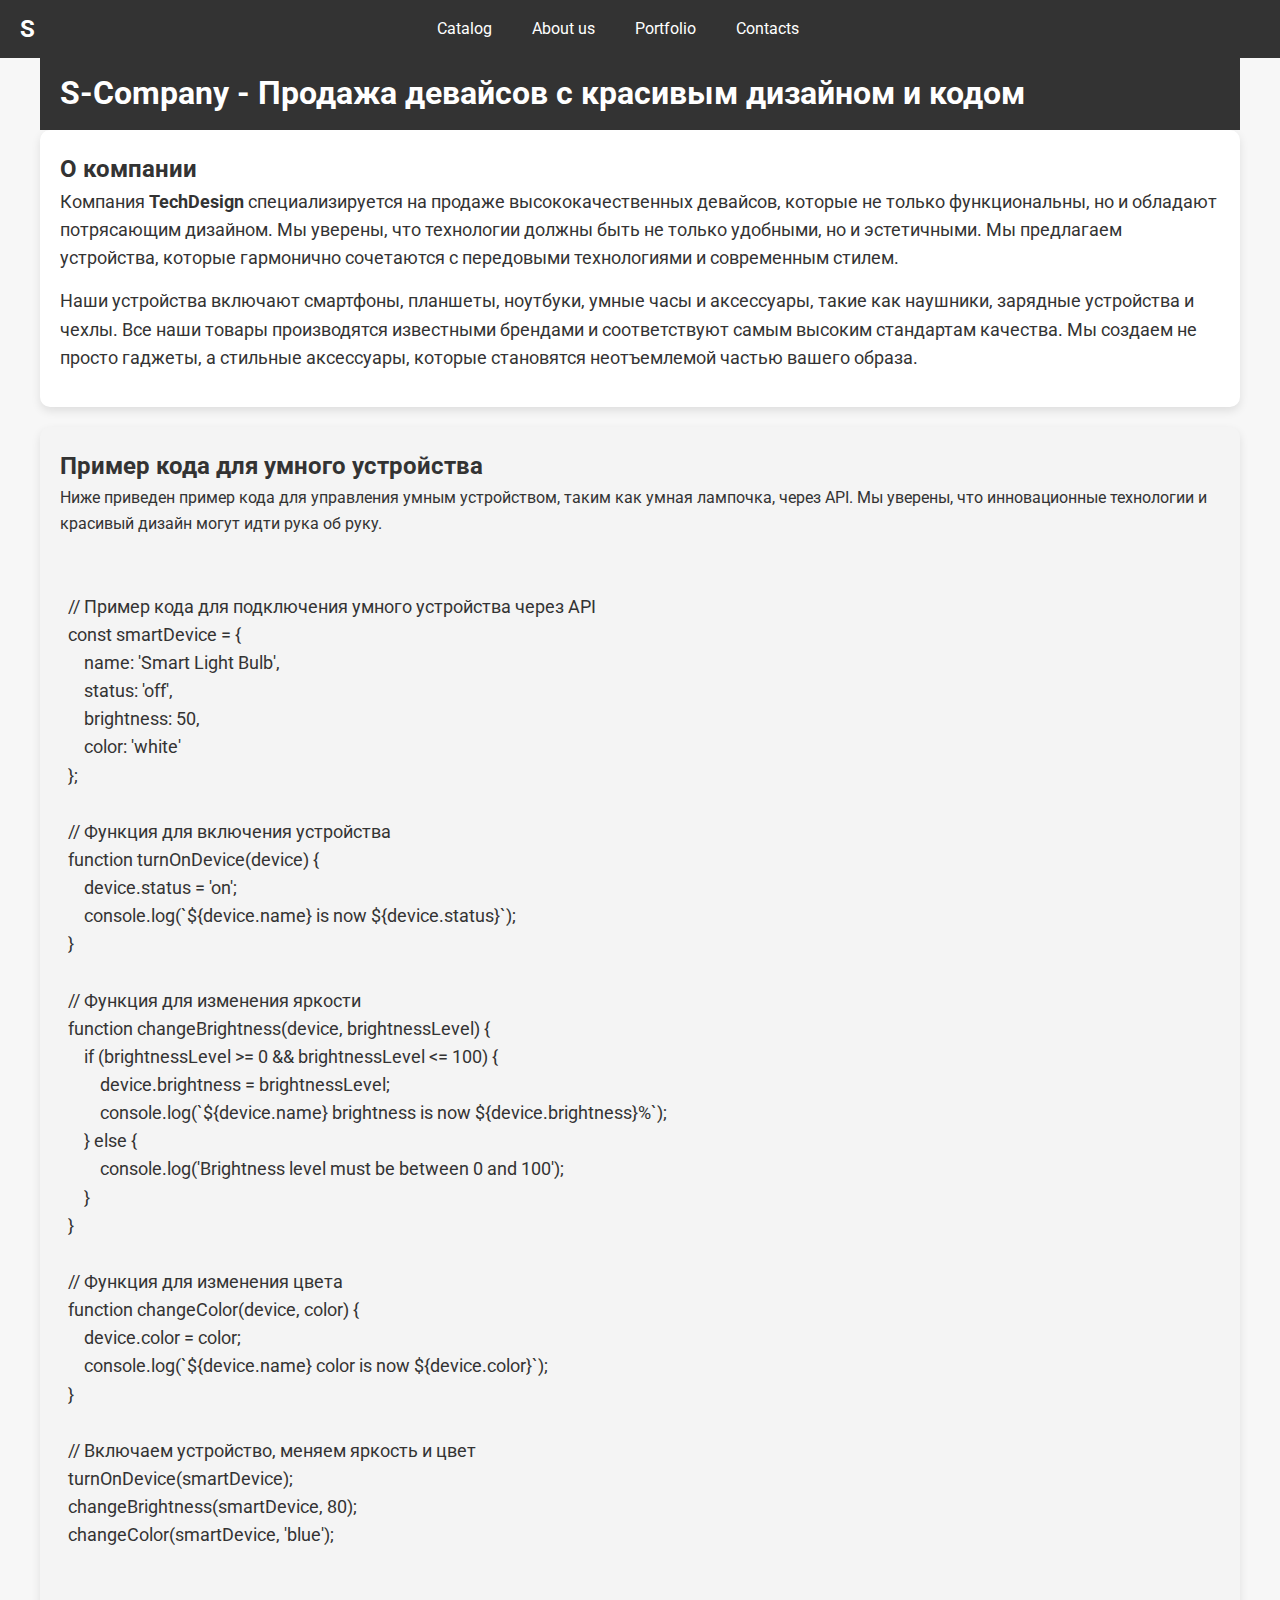
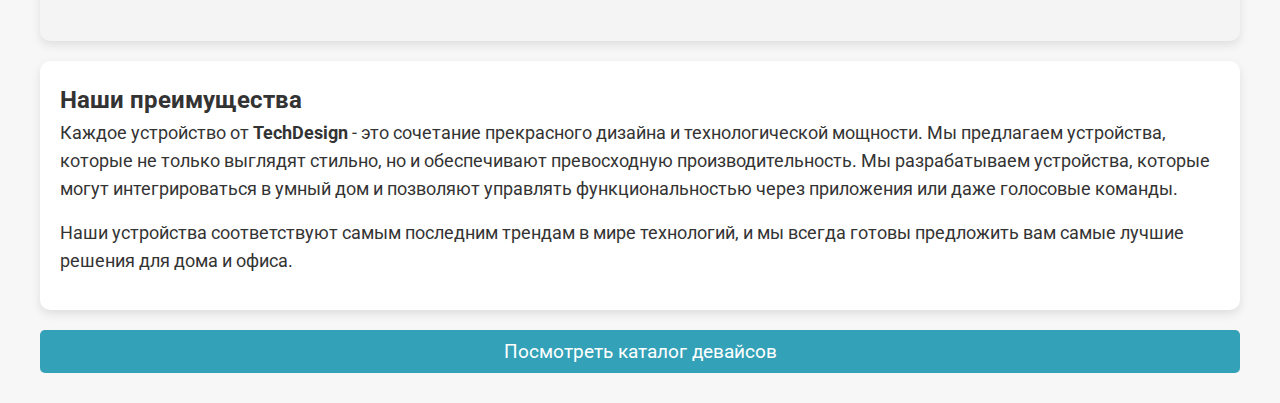
<file: index.html>
<!DOCTYPE html> 
<html lang="ru"> 
<head> 
    <meta charset="UTF-8"> 
    <meta name="viewport" content="width=device-width, initial-scale=1.0"> 
    <title>TechDesign - Продажа девайсов с красивым дизайном и кодом</title> 
    <link href="https://fonts.googleapis.com/css2?family=Roboto:wght@400;700&display=swap" rel="stylesheet"> 
    <style> 
        * { 
            margin: 0; 
            padding: 0; 
            box-sizing: border-box; 
            font-family: 'Roboto', sans-serif; 
        } 
        body { 
            background: #f7f7f7; 
            color: #333; 
            line-height: 1.6; 
            font-size: 16px; 
             
        } 
        header { 
            background-color: #333; 
            color: white; 
            padding: 10px 20px; 
            display: flex; 
            justify-content: space-between; 
            align-items: center; 
            position: relative; 
        } 
        .logo { 
            font-size: 24px; 
            font-weight: bold; 
        } 
        .nav { 
            display: flex; 
            gap: 20px; 
        } 
        .nav a { 
            color: white; 
            text-decoration: none; 
            font-size: 16px; 
            padding: 5px 10px; 
            transition: background-color 0.3s; 
        } 
        .nav a:hover { 
            background-color: #575757; 
            border-radius: 5px; 
        } 
        .burger { 
            display: none; 
            cursor: pointer; 
            flex-direction: column; 
            gap: 4px; 
        } 
        .burger div { 
            width: 25px; 
            height: 3px; 
            background-color: white; 
            border-radius: 5px; 
        } 
        .menu { 
            display: flex; 
            gap: 20px; 
        } 
        .menu.show { 
            display: block; 
        } 
        @media (max-width: 768px) { 
            .nav { 
                display: none; 
                width: 100%; 
                position: absolute; 
                top: 50px; 
                left: 0; 
                background-color: #333; 
                flex-direction: column; 
                gap: 10px; 
                padding: 10px; 
            } 
            .nav a { 
                width: 100%; 
                text-align: center; 
            } 
            .burger { 
                display: flex; 
            } 
            .menu.show { 
                display: block; 
            } 
        } 
 
        section { 
            margin-bottom: 30px; 
        } 
        .container { 
            width: 100%; 
            max-width: 1200px; 
            margin: 0 auto; 
        } 
        .description, .code-section { 
            background: white; 
            padding: 20px; 
            border-radius: 10px; 
            box-shadow: 0 4px 10px rgba(0, 0, 0, 0.1); 
            margin-bottom: 20px; 
        } 
        .description p, .code-section pre { 
            font-size: 1.1em; 
            margin-bottom: 15px; 
        } 
        .code-section { 
            background-color: #f4f4f4; 
            font-family: "Courier New", monospace; 
            overflow-x: auto; 
        } 
        .button { 
            display: block; 
            width: 100%; 
            padding: 10px; 
            background-color: #33a1b7; 
            color: white; 
            border: none; 
            border-radius: 5px; 
            font-size: 1.2em; 
            cursor: pointer; 
            text-align: center; 
            transition: background-color 0.3s; 
        } 
        .button:hover { 
            background-color: #1f7b8f; 
        } 
    </style> 
</head> 
<body> 
 
    <header> 
        <div class="logo">S</div> 
        <nav class="nav" id="nav"> 
            <a href="catalog.html">Catalog</a> 
            <a href="aboutus.html">About us</a> 
            <a href="portfolio.html">Portfolio</a> 
            <a href="contact.html">Contacts</a> 
        </nav> 
        <div class="burger" onclick="toggleMenu()"> 
            <div></div> 
            <div></div>
            <div></div> 
          </div> 
          <div class="menu" id="menu"> 
              <a href="catalog.html"></a> 
              <a href="aboutus.html"></a> 
              <a href="portfolio.html"></a> 
              <a href="contact.html"></a> 
          </div> 
      </header> 
   
      <script> 
          function toggleMenu() { 
              const menu = document.getElementById('menu'); 
              menu.classList.toggle('show'); 
          } 
      </script> 
   
      <div class="container"> 
          <header> 
              <h1>S-Company - Продажа девайсов с красивым дизайном и кодом</h1> 
          </header> 
   
          <section class="description"> 
              <h2>О компании</h2> 
              <p>Компания <strong>TechDesign</strong> специализируется на продаже высококачественных девайсов, которые не только функциональны, но и обладают потрясающим дизайном. Мы уверены, что технологии должны быть не только удобными, но и эстетичными. Мы предлагаем устройства, которые гармонично сочетаются с передовыми технологиями и современным стилем.</p> 
              <p>Наши устройства включают смартфоны, планшеты, ноутбуки, умные часы и аксессуары, такие как наушники, зарядные устройства и чехлы. Все наши товары производятся известными брендами и соответствуют самым высоким стандартам качества. Мы создаем не просто гаджеты, а стильные аксессуары, которые становятся неотъемлемой частью вашего образа.</p> 
          </section> 
   
          <section class="code-section"> 
              <h2>Пример кода для умного устройства</h2> 
              <p>Ниже приведен пример кода для управления умным устройством, таким как умная лампочка, через API. Мы уверены, что инновационные технологии и красивый дизайн могут идти рука об руку.</p> 
              <pre> 
  <code> 
  // Пример кода для подключения умного устройства через API 
  const smartDevice = { 
      name: 'Smart Light Bulb', 
      status: 'off', 
      brightness: 50, 
      color: 'white' 
  }; 
   
  // Функция для включения устройства 
  function turnOnDevice(device) { 
      device.status = 'on'; 
      console.log(`${device.name} is now ${device.status}`); 
  } 
   
  // Функция для изменения яркости 
  function changeBrightness(device, brightnessLevel) { 
      if (brightnessLevel >= 0 && brightnessLevel <= 100) { 
          device.brightness = brightnessLevel; 
          console.log(`${device.name} brightness is now ${device.brightness}%`); 
      } else { 
          console.log('Brightness level must be between 0 and 100'); 
      } 
  } 
   
  // Функция для изменения цвета 
  function changeColor(device, color) { 
      device.color = color; 
      console.log(`${device.name} color is now ${device.color}`); 
  } 
   
  // Включаем устройство, меняем яркость и цвет 
  turnOnDevice(smartDevice); 
  changeBrightness(smartDevice, 80); 
  changeColor(smartDevice, 'blue'); 
  </code> 
              </pre> 
          </section> 
   
          <section class="description"> 
              <h2>Наши преимущества</h2> 
              <p>Каждое устройство от <strong>TechDesign</strong> - это сочетание прекрасного дизайна и технологической мощности. Мы предлагаем устройства, которые не только выглядят стильно, но и обеспечивают превосходную производительность. Мы разрабатываем устройства, которые могут интегрироваться в умный дом и позволяют управлять функциональностью через приложения или даже голосовые команды.</p> 
              <p>Наши устройства соответствуют самым последним трендам в мире технологий, и мы всегда готовы предложить вам самые лучшие решения для дома и офиса.</p> 
          </section> 
   
          <section> 
              <button src="catalog.html" class="button">Посмотреть каталог девайсов</button> 
          </section> 
      </div> 
   
  </body> 
  </html>
</file>
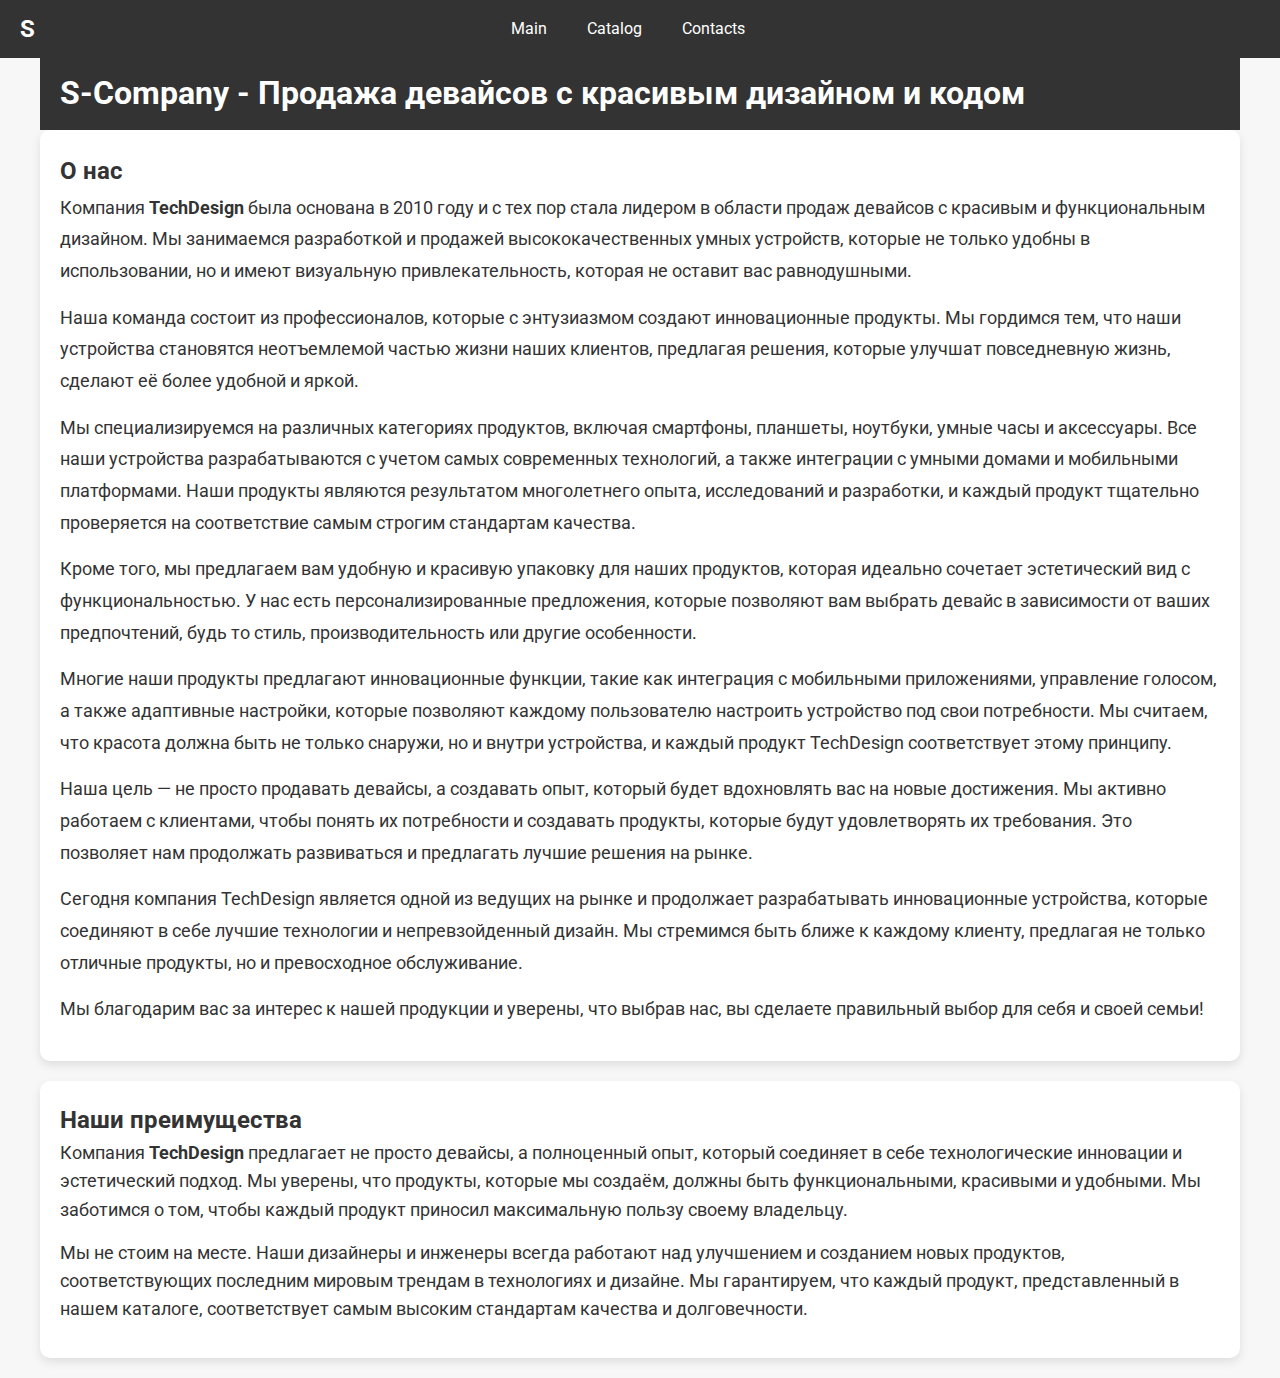
<file: aboutus.html>
<!DOCTYPE html> 
<html lang="ru"> 
<head> 
    <meta charset="UTF-8"> 
    <meta name="viewport" content="width=device-width, initial-scale=1.0"> 
    <title>TechDesign - Продажа девайсов с красивым дизайном и кодом</title> 
    <link href="https://fonts.googleapis.com/css2?family=Roboto:wght@400;700&display=swap" rel="stylesheet"> 
    <style> 
        * { 
            margin: 0; 
            padding: 0; 
            box-sizing: border-box; 
            font-family: 'Roboto', sans-serif; 
        } 
        body { 
            background: #f7f7f7; 
            color: #333; 
            line-height: 1.6; 
            font-size: 16px; 
        } 
        header { 
            background-color: #333; 
            color: white; 
            padding: 10px 20px; 
            display: flex; 
            justify-content: space-between; 
            align-items: center; 
            position: relative; 
        } 
        .logo { 
            font-size: 24px; 
            font-weight: bold; 
        } 
        .nav { 
            display: flex; 
            gap: 20px; 
        } 
        .nav a { 
            color: white; 
            text-decoration: none; 
            font-size: 16px; 
            padding: 5px 10px; 
            transition: background-color 0.3s; 
        } 
        .nav a:hover { 
            background-color: #575757; 
            border-radius: 5px; 
        } 
        .burger { 
            display: none; 
            cursor: pointer; 
            flex-direction: column; 
            gap: 4px; 
        } 
        .burger div { 
            width: 25px; 
            height: 3px; 
            background-color: white; 
            border-radius: 5px; 
        } 
        .menu { 
            display: flex; 
            gap: 20px; 
        } 
        .menu.show { 
            display: block; 
        } 
        @media (max-width: 768px) { 
            .nav { 
                display: none; 
                width: 100%; 
                position: absolute; 
                top: 50px; 
                left: 0; 
                background-color: #333; 
                flex-direction: column; 
                gap: 10px; 
                padding: 10px; 
            } 
            .nav a { 
                width: 100%; 
                text-align: center; 
            } 
            .burger { 
                display: flex; 
            } 
            .menu.show { 
                display: block; 
            } 
        } 
 
        section { 
            margin-bottom: 30px; 
        } 
        .container { 
            width: 100%; 
            max-width: 1200px; 
            margin: 0 auto; 
        } 
        .description, .code-section, .about-section { 
            background: white; 
            padding: 20px; 
            border-radius: 10px; 
            box-shadow: 0 4px 10px rgba(0, 0, 0, 0.1); 
            margin-bottom: 20px; 
        } 
        .description p, .about-section p, .code-section pre { 
            font-size: 1.1em; 
            margin-bottom: 15px; 
        } 
        .code-section { 
            background-color: #f4f4f4; 
            font-family: "Courier New", monospace; 
            overflow-x: auto; 
        } 
        .about-section { 
            line-height: 1.8; 
        } 
        .button { 
            display: block; 
            width: 100%; 
            padding: 10px; 
            background-color: #33a1b7; 
            color: white; 
            border: none; 
            border-radius: 5px; 
            font-size: 1.2em; 
            cursor: pointer; 
            text-align: center; 
            transition: background-color 0.3s; 
        } 
        .button:hover { 
            background-color: #1f7b8f; 
        } 
    </style> 
</head> 
<body> 
 
    <header> 
        <div class="logo">S</div> 
        <nav class="nav" id="nav"> 
            <a href="index.html">Main</a> 
            <a href="catalog.html">Catalog</a> 
            <a href="contact.html">Contacts</a> 
        </nav> 
        <div class="burger" onclick="toggleMenu()"> 
            <div></div>
            <div></div> 
            <div></div> 
        </div> 
        <div class="menu" id="menu"> 
            <a href="catalog.html"></a> 
            <a href="aboutus.html"></a> 
            <a href="contact.html"></a> 
        </div> 
    </header> 
 
    <script> 
        function toggleMenu() { 
            const menu = document.getElementById('menu'); 
            menu.classList.toggle('show'); 
        } 
    </script> 
 
    <div class="container"> 
        <header> 
            <h1>S-Company - Продажа девайсов с красивым дизайном и кодом</h1> 
        </header> 
        <section class="about-section"> 
            <h2>О нас</h2> 
            <p>Компания <strong>TechDesign</strong> была основана в 2010 году и с тех пор стала лидером в области продаж девайсов с красивым и функциональным дизайном. Мы занимаемся разработкой и продажей высококачественных умных устройств, которые не только удобны в использовании, но и имеют визуальную привлекательность, которая не оставит вас равнодушными.</p> 
            <p>Наша команда состоит из профессионалов, которые с энтузиазмом создают инновационные продукты. Мы гордимся тем, что наши устройства становятся неотъемлемой частью жизни наших клиентов, предлагая решения, которые улучшат повседневную жизнь, сделают её более удобной и яркой.</p> 
            <p>Мы специализируемся на различных категориях продуктов, включая смартфоны, планшеты, ноутбуки, умные часы и аксессуары. Все наши устройства разрабатываются с учетом самых современных технологий, а также интеграции с умными домами и мобильными платформами. Наши продукты являются результатом многолетнего опыта, исследований и разработки, и каждый продукт тщательно проверяется на соответствие самым строгим стандартам качества.</p> 
            <p>Кроме того, мы предлагаем вам удобную и красивую упаковку для наших продуктов, которая идеально сочетает эстетический вид с функциональностью. У нас есть персонализированные предложения, которые позволяют вам выбрать девайс в зависимости от ваших предпочтений, будь то стиль, производительность или другие особенности.</p> 
            <p>Многие наши продукты предлагают инновационные функции, такие как интеграция с мобильными приложениями, управление голосом, а также адаптивные настройки, которые позволяют каждому пользователю настроить устройство под свои потребности. Мы считаем, что красота должна быть не только снаружи, но и внутри устройства, и каждый продукт TechDesign соответствует этому принципу.</p> 
            <p>Наша цель — не просто продавать девайсы, а создавать опыт, который будет вдохновлять вас на новые достижения. Мы активно работаем с клиентами, чтобы понять их потребности и создавать продукты, которые будут удовлетворять их требования. Это позволяет нам продолжать развиваться и предлагать лучшие решения на рынке.</p> 
            <p>Сегодня компания TechDesign является одной из ведущих на рынке и продолжает разрабатывать инновационные устройства, которые соединяют в себе лучшие технологии и непревзойденный дизайн. Мы стремимся быть ближе к каждому клиенту, предлагая не только отличные продукты, но и превосходное обслуживание.</p> 
            <p>Мы благодарим вас за интерес к нашей продукции и уверены, что выбрав нас, вы сделаете правильный выбор для себя и своей семьи!</p> 
        </section> 
 
        <section class="description"> 
            <h2>Наши преимущества</h2> 
            <p>Компания <strong>TechDesign</strong> предлагает не просто девайсы, а полноценный опыт, который соединяет в себе технологические инновации и эстетический подход. Мы уверены, что продукты, которые мы создаём, должны быть функциональными, красивыми и удобными. Мы заботимся о том, чтобы каждый продукт приносил максимальную пользу своему владельцу.</p> 
            <p>Мы не стоим на месте. Наши дизайнеры и инженеры всегда работают над улучшением и созданием новых продуктов, соответствующих последним мировым трендам в технологиях и дизайне. Мы гарантируем, что каждый продукт, представленный в нашем каталоге, соответствует самым высоким стандартам качества и долговечности.</p>
</file>
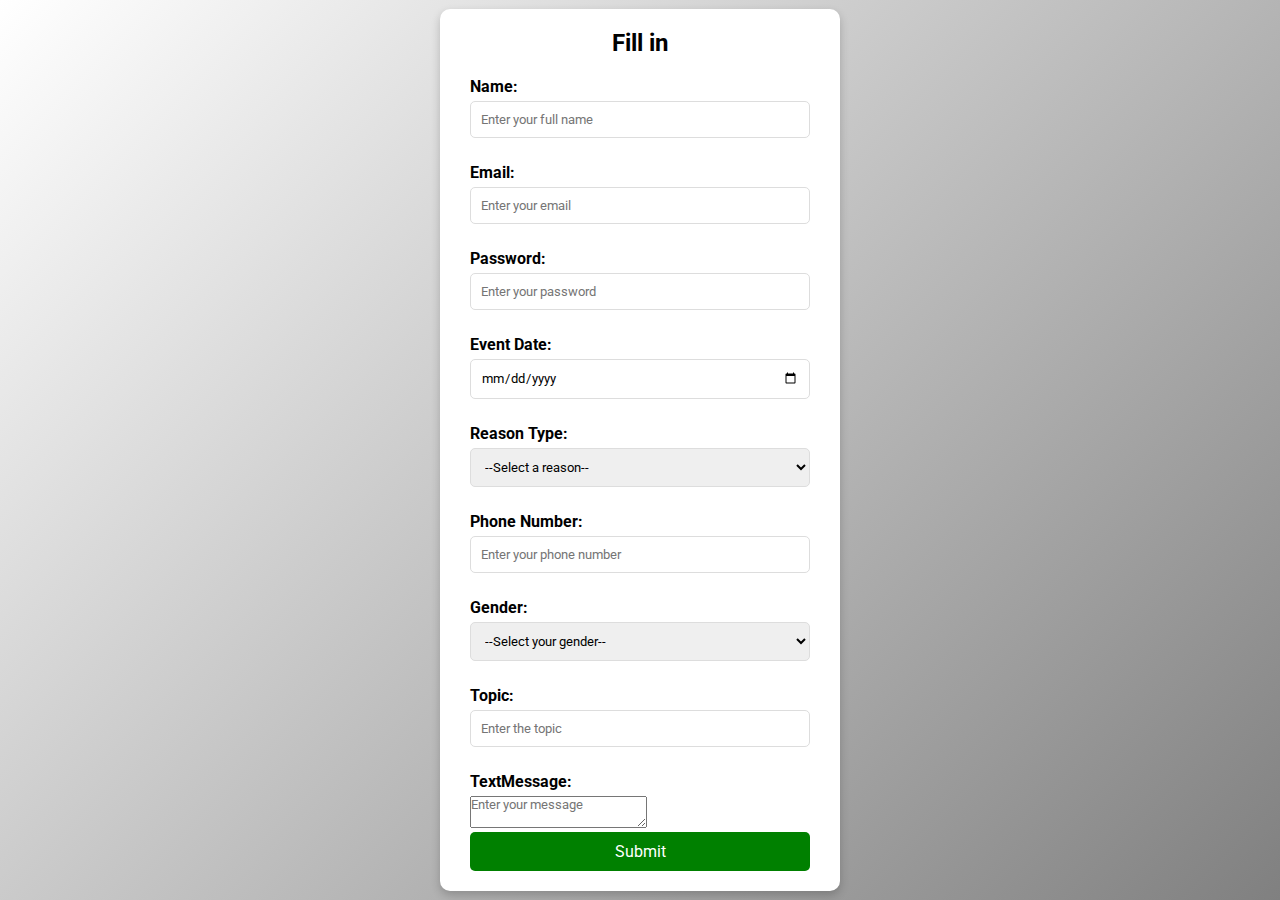
<file: contact.html>
<!DOCTYPE html> 
<html lang="en"> 
<head> 
    <meta charset="UTF-8"> 
    <meta name="viewport" content="width=device-width, initial-scale=1.0"> 
    <title>Event Registration</title> 
    <link href="https://fonts.googleapis.com/css2?family=Roboto:wght@400;700&display=swap" rel="stylesheet"> 
    <style> 
        * { 
            margin: 0; 
            padding: 0; 
            box-sizing: border-box; 
            font-family: 'Roboto', sans-serif; 
        } 
        body { 
            display: flex; 
            justify-content: center; 
            align-items: center; 
            min-height: 100vh; 
            background: linear-gradient(135deg, white, gray); 
        } 
        form { 
            background-color: white; 
            padding: 20px 30px; 
            border-radius: 10px; 
            box-shadow: 0 4px 10px rgba(0, 0, 0, 0.2); 
            width: 100%; 
            max-width: 400px; 
            animation: fadeIn 1s ease-in-out; 
        } 
        @keyframes fadeIn { 
            from { 
                opacity: 0; 
                transform: translateY(-20px); 
            } 
            to { 
                opacity: 1; 
                transform: translateY(0); 
            } 
        } 
        h2 { 
            text-align: center; 
            margin-bottom: 20px; 
            color: black; 
        } 
        label { 
            display: block; 
            margin: 10px 0 5px; 
            font-weight: 700; 
            color: black; 
        } 
        input, select { 
            width: 100%; 
            padding: 10px; 
            margin-bottom: 15px; 
            border: 1px solid #ddd; 
            border-radius: 5px; 
            transition: border-color 0.3s; 
        } 
        input:focus, select:focus { 
            outline: none; 
            border-color: white; 
            box-shadow: 0 0 5px rgba(33, 147, 176, 0.5); 
        } 
        button { 
            width: 100%; 
            background-color: green; 
            color: #fff; 
            padding: 10px; 
            border: none; 
            border-radius: 5px; 
            font-size: 1em; 
            cursor: pointer; 
            transition: background-color 0.3s, transform 0.2s; 
        } 
        button:hover { 
            background-color: gray; 
            transform: scale(1.02); 
        } 
    </style> 
</head> 
<body> 
    <form action="/submit_registration" method="post"> 
        <h2>Fill in</h2> 
     
        <label for="fullName">Name:</label> 
        <input type="text" id="fullName" name="fullName" placeholder="Enter your full name" required> 
     
        <label for="email">Email:</label> 
        <input type="email" id="email" name="email" placeholder="Enter your email" required> 
     
        <label for="password">Password:</label> 
        <input type="password" id="password" name="password" minlength="8" placeholder="Enter your password" required> 
     
        <label for="eventDate">Event Date:</label> 
        <input type="date" id="eventDate" name="eventDate"> 
     
        <label for="eventType">Reason Type:</label> 
        <select id="eventType" name="eventType" required> 
            <option value="">--Select a reason--</option> 
            <option value="workshop">Problem</option> 
            <option value="seminar">Help</option> 
            <option value="conference">Other</option> 
        </select> 
     
        <label for="phone">Phone Number:</label> 
        <input type="tel" id="phone" name="phone" placeholder="Enter your phone number" required> 
     
        <label for="gender">Gender:</label> 
        <select id="gender" name="gender" required> 
            <option value="">--Select your gender--</option> 
            <option value="male">Male</option> 
            <option value="female">Female</option> 
            <option value="other">Other</option> 
        </select> 
     
        <label for="topic">Topic:</label> 
        <input type="text" id="topic" name="topic" placeholder="Enter the topic" required> 
     
        <label for="message">TextMessage:</label> 
        <textarea id="message" name="message" placeholder="Enter your message" required></textarea> 
     
        <button type="submit">Submit</button> 
    </form> 
     
</body> 
</html>
</file>
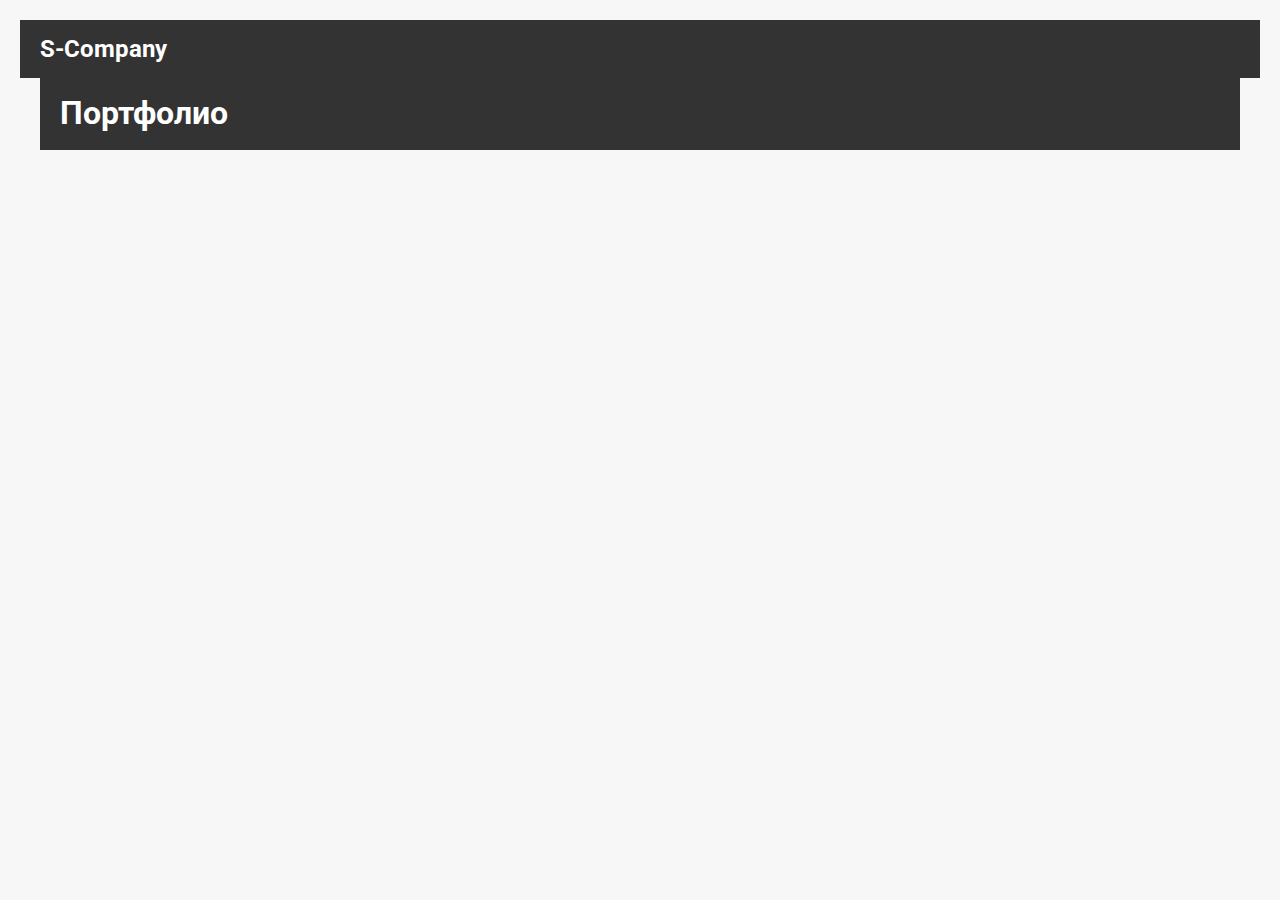
<file: portfolio.html>
<!DOCTYPE html> 
<html lang="ru"> 
<head> 
    <meta charset="UTF-8"> 
    <meta name="viewport" content="width=device-width, initial-scale=1.0"> 
    <title>Портфолио - TechDesigner</title> 
    <link href="https://fonts.googleapis.com/css2?family=Roboto:wght@400;700&display=swap" rel="stylesheet"> 
    <style> 
        * { 
            margin: 0; 
            padding: 0; 
            box-sizing: border-box; 
            font-family: 'Roboto', sans-serif; 
        } 
        body { 
            background: #f7f7f7; 
            color: #333; 
            line-height: 1.6; 
            font-size: 16px; 
            padding: 20px; 
            animation: fadeInBody 1s ease-out; 
        } 
        @keyframes fadeInBody { 
            from { 
                opacity: 0; 
            } 
            to { 
                opacity: 1; 
            } 
        } 
        header { 
            background-color: #333; 
            color: white; 
            padding: 10px 20px; 
            display: flex; 
            justify-content: space-between; 
            align-items: center; 
            position: relative; 
            animation: slideInHeader 0.5s ease-out; 
        } 
        @keyframes slideInHeader { 
            from { 
                transform: translateY(-100px); 
                opacity: 0; 
            } 
            to { 
                transform: translateY(0); 
                opacity: 1; 
            } 
        } 
        .logo { 
            font-size: 24px; 
            font-weight: bold; 
            animation: fadeInLogo 1s ease-out; 
        } 
        @keyframes fadeInLogo { 
            from { 
                opacity: 0; 
            } 
            to { 
                opacity: 1; 
            } 
        } 
        .nav { 
            display: flex; 
            gap: 20px; 
            animation: fadeInNav 1s ease-out; 
        } 
        @keyframes fadeInNav { 
            from { 
                opacity: 0; 
                transform: translateX(50px); 
            } 
            to { 
                opacity: 1; 
                transform: translateX(0); 
            } 
        } 
        .nav a { 
            color: white; 
            text-decoration: none; 
            font-size: 16px; 
            padding: 5px 10px; 
            transition: background-color 0.3s; 
        } 
        .nav a:hover { 
            background-color: #575757; 
            border-radius: 5px; 
        } 
        .burger { 
            display: none; 
            cursor: pointer; 
            flex-direction: column; 
            gap: 4px; 
            animation: fadeInBurger 1s ease-out; 
        } 
        @keyframes fadeInBurger { 
            from { 
                opacity: 0; 
            } 
            to { 
                opacity: 1; 
            } 
        } 
        .burger div { 
            width: 25px; 
            height: 3px; 
            background-color: white; 
            border-radius: 5px; 
        } 
        .menu { 
            display: flex; 
            gap: 20px; 
            animation: fadeInMenu 1s ease-out; 
        } 
        @keyframes fadeInMenu { 
            from { 
                opacity: 0; 
                transform: translateY(20px); 
            } 
            to { 
                opacity: 1; 
                transform: translateY(0); 
            } 
        } 
        .menu.show { 
            display: block; 
        } 
        @media (max-width: 768px) { 
            .nav { 
                display: none; 
                width: 100%; 
                position: absolute; 
                top: 50px; 
                left: 0; 
                background-color: #333; 
                flex-direction: column; 
                gap: 10px; 
                padding: 10px; 
            } 
            .nav a { 
                width: 100%; 
                text-align: center; 
            } 
            .burger { 
                display: flex; 
            } 
            .menu.show { 
                display: block; 
            } 
        } 
 
        section {
            margin-bottom: 30px; 
        } 
        .container { 
            width: 100%; 
            max-width: 1200px; 
            margin: 0 auto; 
        } 
        .portfolio-description, .skills-section, .projects-section { 
            background: white; 
            padding: 20px; 
            border-radius: 10px; 
            box-shadow: 0 4px 10px rgba(0, 0, 0, 0.1); 
            margin-bottom: 20px; 
            opacity: 0; 
            animation: fadeInSection 1s forwards; 
        } 
        @keyframes fadeInSection { 
            from { 
                opacity: 0; 
                transform: translateY(30px); 
            } 
            to { 
                opacity: 1; 
                transform: translateY(0); 
            } 
        } 
        .portfolio-description p, .skills-section p, .projects-section p { 
            font-size: 1.1em; 
            margin-bottom: 15px; 
        } 
        .projects-section { 
            line-height: 1.8; 
        } 
        .button { 
            display: block; 
            width: 100%; 
            padding: 10px; 
            background-color: #33a1b7; 
            color: white; 
            border: none; 
            border-radius: 5px; 
            font-size: 1.2em; 
            cursor: pointer; 
            text-align: center; 
            transition: background-color 0.3s, transform 0.3s; 
        } 
        .button:hover { 
            background-color: #1f7b8f; 
            transform: scale(1.05); 
        } 
 
        .nav a { 
            opacity: 0; 
            animation: fadeInLinks 1s forwards; 
        } 
        @keyframes fadeInLinks { 
            from { 
                opacity: 0; 
            } 
            to { 
                opacity: 1; 
            } 
        } 
        .nav a:nth-child(1) { 
            animation-delay: 0.2s; 
        } 
        .nav a:nth-child(2) { 
            animation-delay: 0.4s; 
        } 
        .nav a:nth-child(3) { 
            animation-delay: 0.6s; 
        } 
 
        .button { 
            transform: translateY(10px); 
            opacity: 0; 
            animation: slideUpButton 1s forwards; 
        } 
        @keyframes slideUpButton { 
            from { 
                transform: translateY(10px); 
                opacity: 0; 
            } 
            to { 
                transform: translateY(0); 
                opacity: 1; 
            } 
        } 
    </style> 
</head> 
<body> 
 
    <header> 
        <div class="logo">S-Company</div> 
        <nav class="nav" id="nav"> 
            <a href="index.html">Main</a> 
            <a href="aboutus.html">About Me</a> 
            <a href="catalog.html">Catalog</a> 
            <a href="contact.html">Contact</a> 
        </nav> 
        <div class="burger" onclick="toggleMenu()"> 
            <div></div> 
            <div></div> 
            <div></div> 
        </div> 
        <div class="menu" id="menu"> 
            <a href="index.html"></a> 
            <a href="aboutus.html"></a> 
            <a href="catalog.html"></a> 
            <a href="contact.html"></a> 
        </div> 
    </header> 
 
    <script> 
        function toggleMenu() { 
            const menu = document.getElementById('menu'); 
            menu.classList.toggle('show'); 
        } 
    </script> 
 
    <div class="container"> 
        <header> 
            <h1>Портфолио</h1> 
        </header> 
 
        <section class="portfolio-description"> 
            <h2>Обо мне</h2> 
            <p>Я — разработчик с многолетним опытом работы в области веб-дизайна и фронтенд-разработки. Мое увлечение технологиями началось еще в школьные годы, когда я начал изучать основы программирования...</p> 
            <p>С тех пор я работал над множеством различных проектов, включая создание интерактивных сайтов, улучшение пользовательских интерфейсов и разработку адаптивных решений для различных устройств...</p> 
            <p>Моя цель — создавать функциональные, красивые и удобные интерфейсы, которые помогают пользователям достигать своих целей быстро и легко...</p> 
        </sectio
</file>
